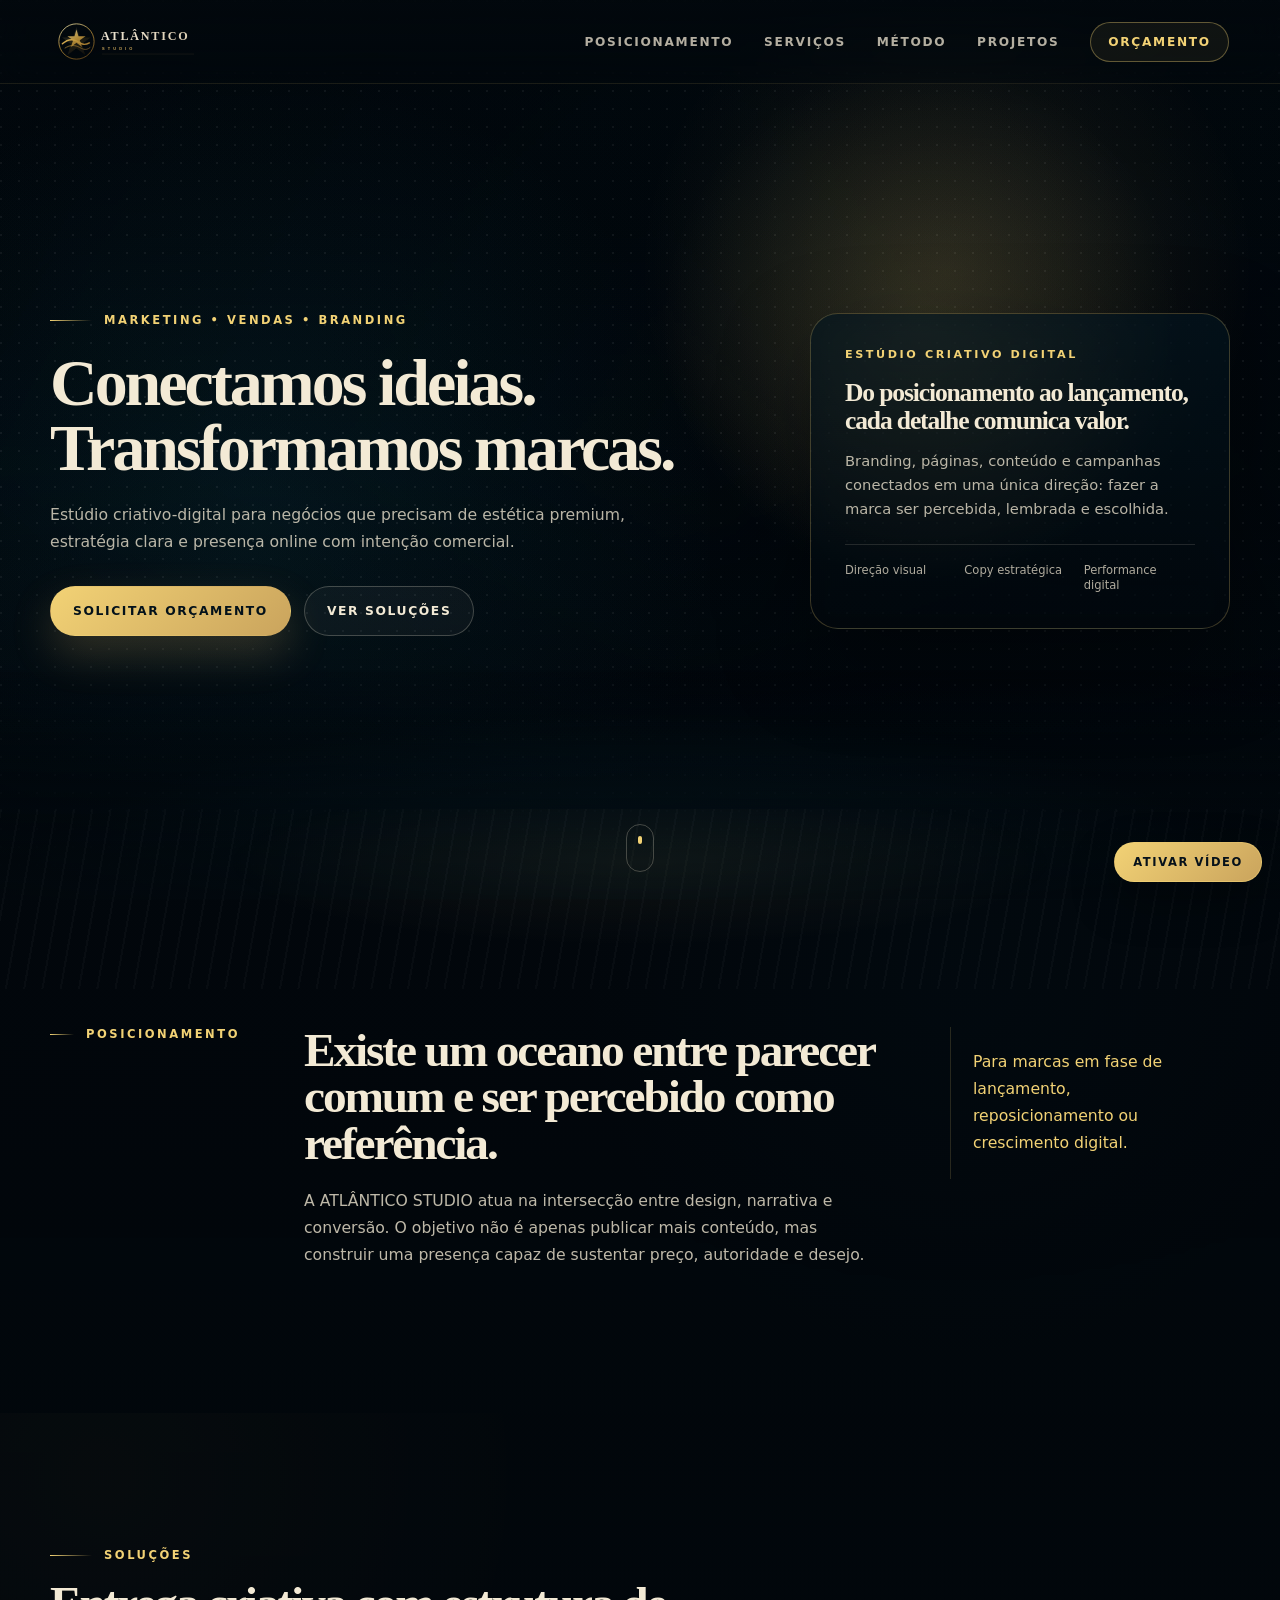
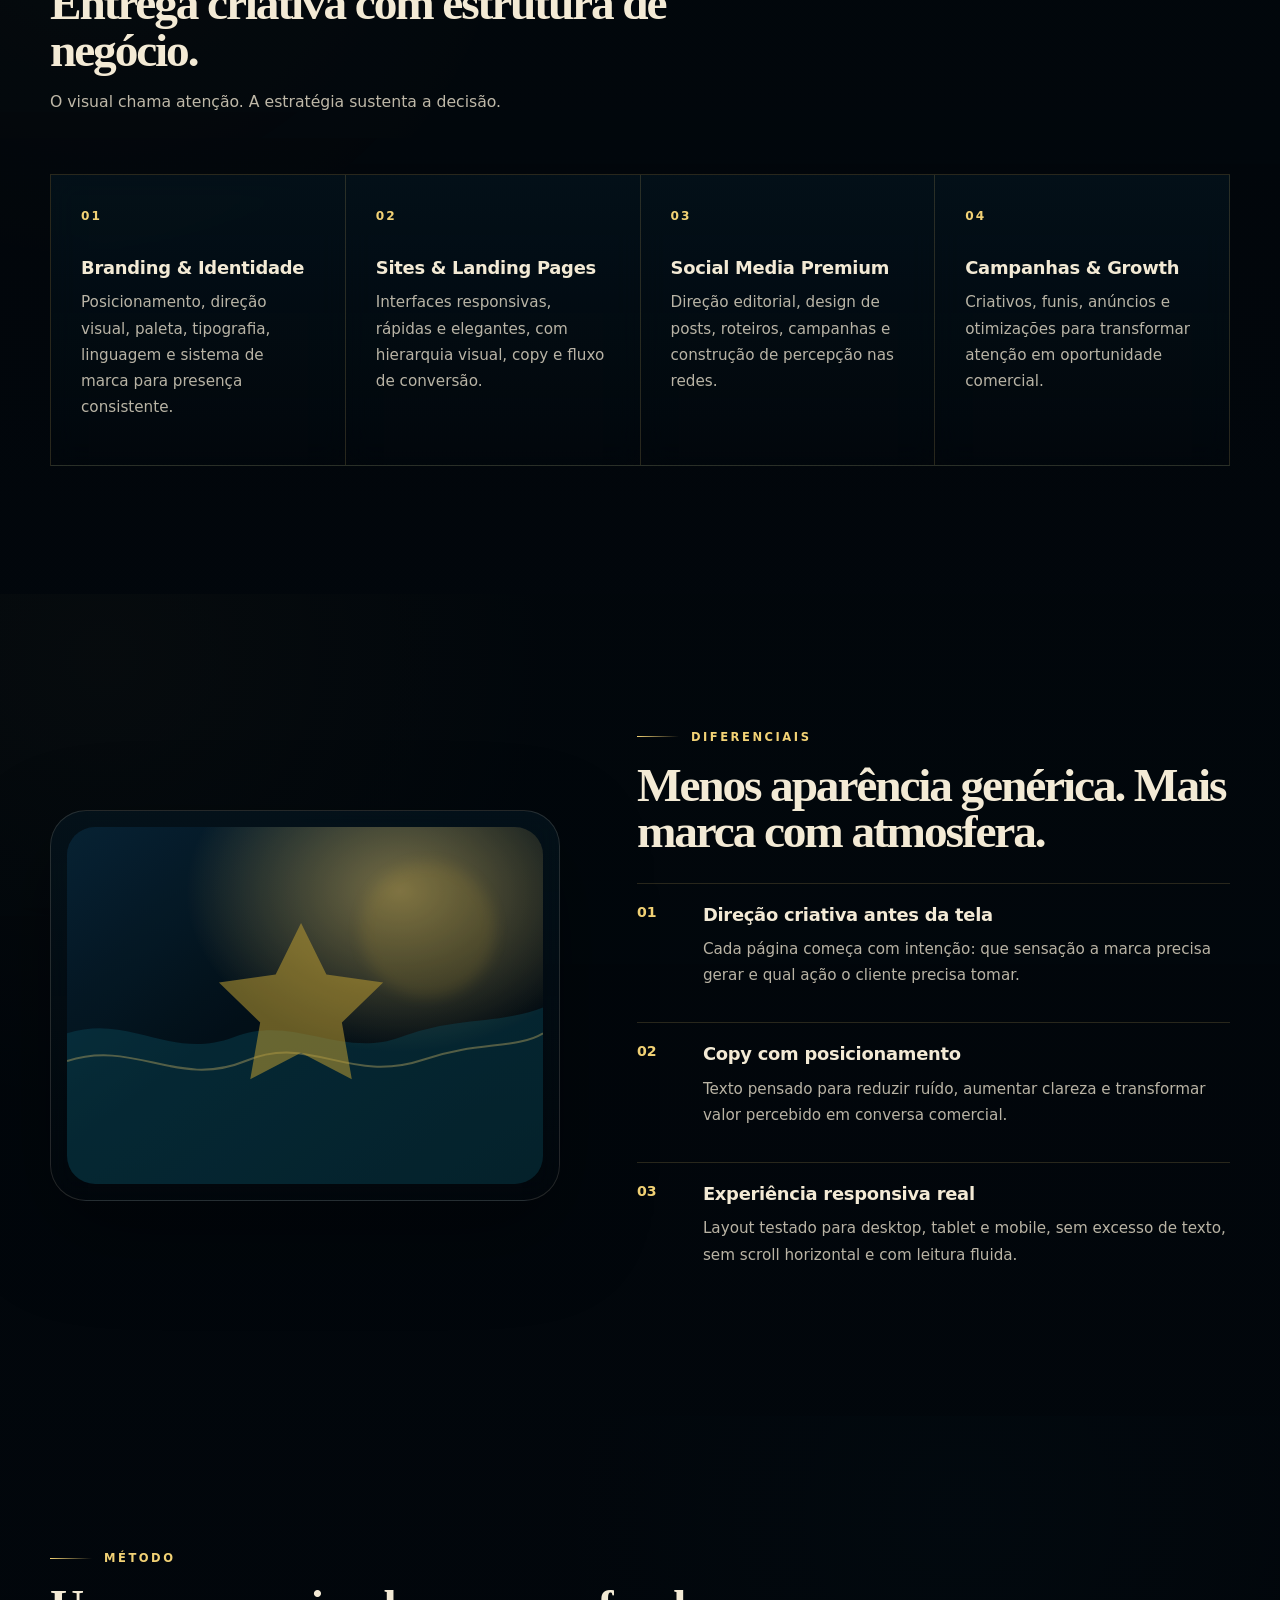
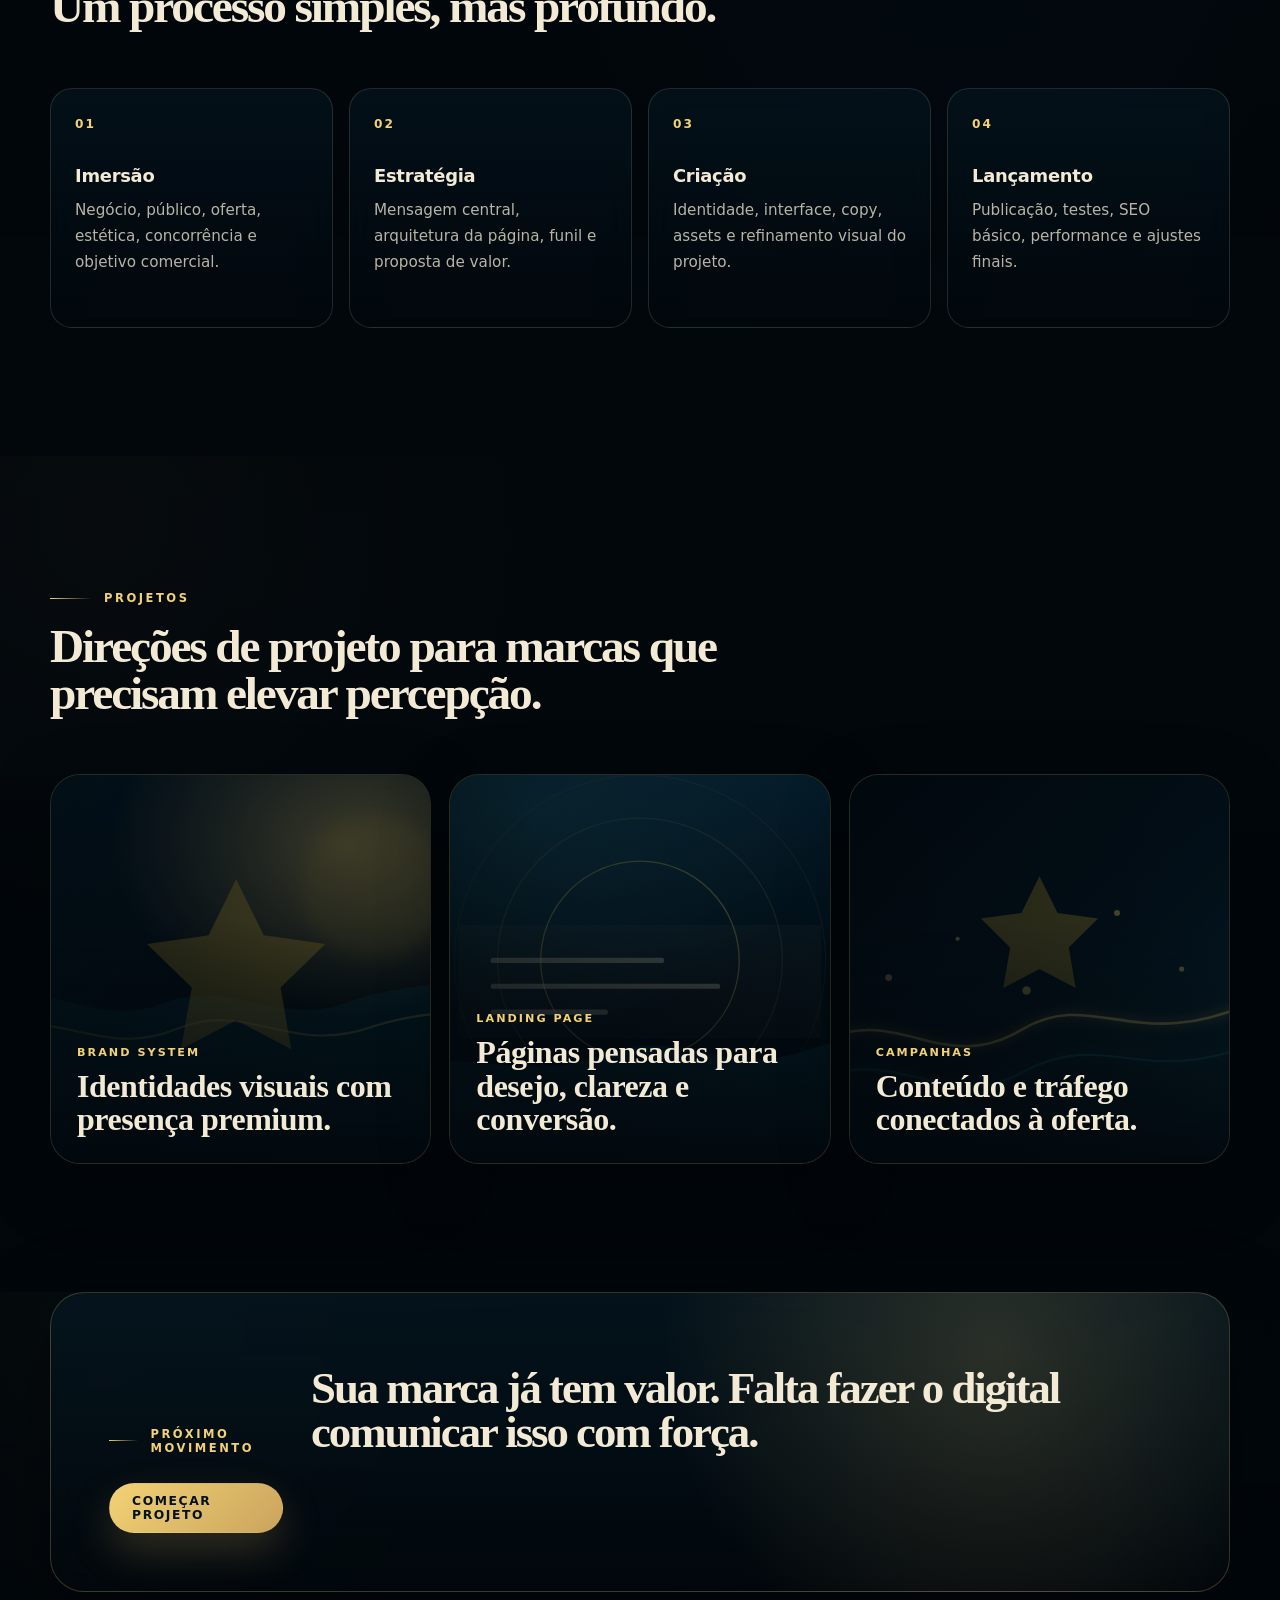
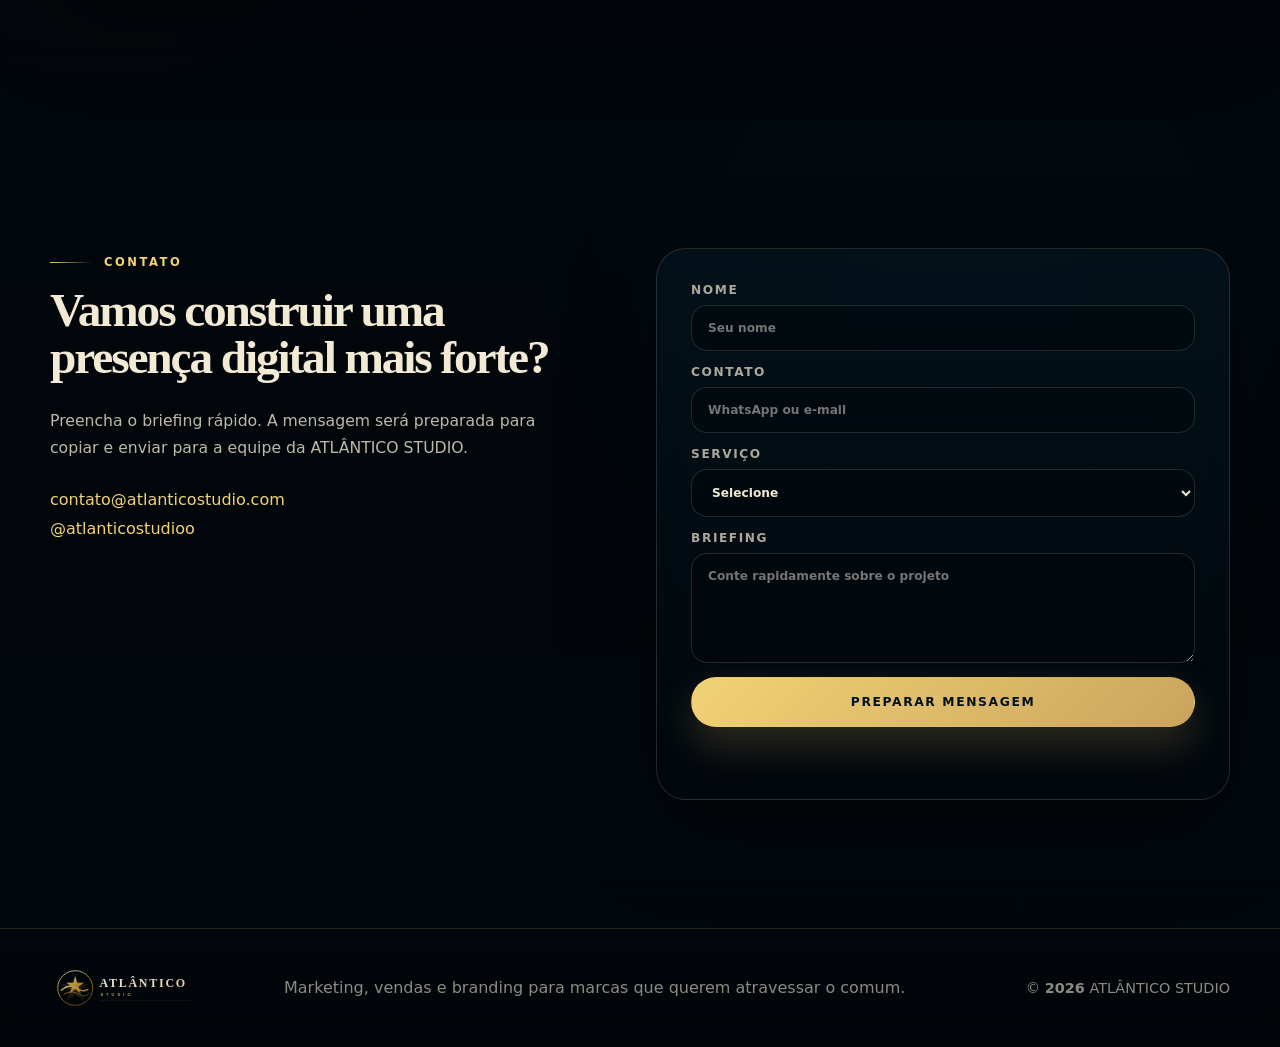
<file: index.html>
<!doctype html>
<html lang="pt-BR">
<head>
  <meta charset="utf-8" />
  <meta name="viewport" content="width=device-width, initial-scale=1" />
  <title>ATLÂNTICO STUDIO — Marketing, Branding e Presença Digital</title>
  <meta name="description" content="ATLÂNTICO STUDIO conecta marketing, vendas e branding para transformar marcas em presença digital premium." />
  <meta name="keywords" content="Atlântico Studio, branding, marketing digital, landing page, social media, identidade visual, agência criativa" />
  <meta name="author" content="ATLÂNTICO STUDIO" />
  <meta name="theme-color" content="#02080d" />
  <meta property="og:title" content="ATLÂNTICO STUDIO — Estúdio Criativo Digital" />
  <meta property="og:description" content="Conectamos ideias. Transformamos marcas." />
  <meta property="og:type" content="website" />
  <meta property="og:image" content="assets/logo/logo-atlantico-studio.png" />
  <link rel="icon" href="assets/favicon/favicon.ico" sizes="any" />
  <link rel="icon" type="image/png" href="assets/favicon/favicon-32.png" />
  <link rel="apple-touch-icon" href="assets/favicon/apple-touch-icon.png" />
  <link rel="preload" href="assets/logo/logo-atlantico-studio.svg" as="image" />
  <link rel="preload" href="assets/video/ocean-real-waves-bg.mp4?v=7" as="video" type="video/mp4" />
  <link rel="stylesheet" href="style.css?v=7" />
</head>
<body>
  <div class="page-loader" id="pageLoader" aria-hidden="true">
    <div class="loader-orbit"></div>
    <img src="assets/logo/logo-atlantico-studio.svg" alt="ATLÂNTICO STUDIO" class="loader-logo" />
    <div class="loader-progress"><span></span></div>
    <p>Experiência Atlântico</p>
  </div>

  <div class="ocean-backdrop" aria-hidden="true">
    <video class="site-ocean-video" id="siteOceanVideo" data-ocean-video autoplay muted loop playsinline webkit-playsinline preload="auto">
      <source src="assets/video/ocean-real-waves-bg.mp4?v=7" type="video/mp4" />
      <source src="assets/video/ocean-full-site-bg.mp4?v=7" type="video/mp4" />
      <source src="assets/video/ocean-waves-atlantico.mp4?v=7" type="video/mp4" />
    </video>
    <div class="ocean-backdrop-overlay"></div>
  </div>

  <button class="video-activate" id="videoActivate" type="button" aria-label="Ativar vídeo do oceano">Ativar vídeo</button>

  <header class="site-header" id="siteHeader">
    <a href="#inicio" class="brand" aria-label="ATLÂNTICO STUDIO - página inicial">
      <img src="assets/logo/logo-atlantico-studio.svg" alt="ATLÂNTICO STUDIO" />
    </a>

    <button class="menu-toggle" id="menuToggle" aria-label="Abrir menu" aria-expanded="false" aria-controls="siteNav">
      <span></span><span></span><span></span>
    </button>

    <nav class="site-nav" id="siteNav" aria-label="Navegação principal">
      <a href="#posicionamento">Posicionamento</a>
      <a href="#servicos">Serviços</a>
      <a href="#metodo">Método</a>
      <a href="#projetos">Projetos</a>
      <a href="#contato" class="nav-button">Orçamento</a>
    </nav>
  </header>

  <main>
    <section class="hero" id="inicio">
      <video class="hero-video" id="heroVideo" data-ocean-video autoplay muted loop playsinline webkit-playsinline preload="auto" aria-hidden="true">
        <source src="assets/video/ocean-real-waves-bg.mp4?v=7" type="video/mp4" />
        <source src="assets/video/ocean-full-site-bg.mp4?v=7" type="video/mp4" />
      </video>
      <div class="hero-scrim"></div>
      <div class="hero-grain" aria-hidden="true"></div>

      <div class="container hero-grid">
        <div class="hero-copy reveal">
          <span class="eyebrow">Marketing • Vendas • Branding</span>
          <h1>Conectamos ideias. Transformamos marcas.</h1>
          <p>
            Estúdio criativo-digital para negócios que precisam de estética premium, estratégia clara e presença online com intenção comercial.
          </p>
          <div class="hero-actions">
            <a href="#contato" class="btn btn-primary">Solicitar orçamento</a>
            <a href="#servicos" class="btn btn-secondary">Ver soluções</a>
          </div>
        </div>

        <aside class="hero-panel reveal" aria-label="Resumo ATLÂNTICO STUDIO">
          <span>Estúdio criativo digital</span>
          <h2>Do posicionamento ao lançamento, cada detalhe comunica valor.</h2>
          <p>Branding, páginas, conteúdo e campanhas conectados em uma única direção: fazer a marca ser percebida, lembrada e escolhida.</p>
          <div class="panel-points">
            <small>Direção visual</small>
            <small>Copy estratégica</small>
            <small>Performance digital</small>
          </div>
        </aside>
      </div>

      <a href="#posicionamento" class="scroll-cue" aria-label="Ir para a próxima seção"><span></span></a>
    </section>

    <section class="section intro" id="posicionamento">
      <div class="container intro-grid">
        <div class="section-label reveal">Posicionamento</div>
        <div class="intro-copy reveal">
          <h2>Existe um oceano entre parecer comum e ser percebido como referência.</h2>
          <p>
            A ATLÂNTICO STUDIO atua na intersecção entre design, narrativa e conversão. O objetivo não é apenas publicar mais conteúdo, mas construir uma presença capaz de sustentar preço, autoridade e desejo.
          </p>
        </div>
        <div class="intro-note reveal">
          <p>Para marcas em fase de lançamento, reposicionamento ou crescimento digital.</p>
        </div>
      </div>
    </section>

    <section class="section services" id="servicos">
      <div class="container">
        <div class="section-head reveal">
          <span class="eyebrow">Soluções</span>
          <h2>Entrega criativa com estrutura de negócio.</h2>
          <p>O visual chama atenção. A estratégia sustenta a decisão.</p>
        </div>

        <div class="services-grid">
          <article class="service-card reveal">
            <span>01</span>
            <h3>Branding & Identidade</h3>
            <p>Posicionamento, direção visual, paleta, tipografia, linguagem e sistema de marca para presença consistente.</p>
          </article>
          <article class="service-card reveal">
            <span>02</span>
            <h3>Sites & Landing Pages</h3>
            <p>Interfaces responsivas, rápidas e elegantes, com hierarquia visual, copy e fluxo de conversão.</p>
          </article>
          <article class="service-card reveal">
            <span>03</span>
            <h3>Social Media Premium</h3>
            <p>Direção editorial, design de posts, roteiros, campanhas e construção de percepção nas redes.</p>
          </article>
          <article class="service-card reveal">
            <span>04</span>
            <h3>Campanhas & Growth</h3>
            <p>Criativos, funis, anúncios e otimizações para transformar atenção em oportunidade comercial.</p>
          </article>
        </div>
      </div>
    </section>

    <section class="section difference">
      <div class="container difference-grid">
        <div class="visual-card reveal">
          <img src="assets/images/case-horizon.svg" alt="Direção visual oceânica ATLÂNTICO STUDIO" />
        </div>
        <div class="difference-copy reveal">
          <span class="eyebrow">Diferenciais</span>
          <h2>Menos aparência genérica. Mais marca com atmosfera.</h2>
          <div class="accordion-list">
            <article>
              <b>01</b>
              <div>
                <h3>Direção criativa antes da tela</h3>
                <p>Cada página começa com intenção: que sensação a marca precisa gerar e qual ação o cliente precisa tomar.</p>
              </div>
            </article>
            <article>
              <b>02</b>
              <div>
                <h3>Copy com posicionamento</h3>
                <p>Texto pensado para reduzir ruído, aumentar clareza e transformar valor percebido em conversa comercial.</p>
              </div>
            </article>
            <article>
              <b>03</b>
              <div>
                <h3>Experiência responsiva real</h3>
                <p>Layout testado para desktop, tablet e mobile, sem excesso de texto, sem scroll horizontal e com leitura fluida.</p>
              </div>
            </article>
          </div>
        </div>
      </div>
    </section>

    <section class="section method" id="metodo">
      <div class="container">
        <div class="section-head compact reveal">
          <span class="eyebrow">Método</span>
          <h2>Um processo simples, mas profundo.</h2>
        </div>
        <div class="method-grid">
          <article class="method-step reveal"><span>01</span><h3>Imersão</h3><p>Negócio, público, oferta, estética, concorrência e objetivo comercial.</p></article>
          <article class="method-step reveal"><span>02</span><h3>Estratégia</h3><p>Mensagem central, arquitetura da página, funil e proposta de valor.</p></article>
          <article class="method-step reveal"><span>03</span><h3>Criação</h3><p>Identidade, interface, copy, assets e refinamento visual do projeto.</p></article>
          <article class="method-step reveal"><span>04</span><h3>Lançamento</h3><p>Publicação, testes, SEO básico, performance e ajustes finais.</p></article>
        </div>
      </div>
    </section>

    <section class="section projects" id="projetos">
      <div class="container">
        <div class="section-head reveal">
          <span class="eyebrow">Projetos</span>
          <h2>Direções de projeto para marcas que precisam elevar percepção.</h2>
        </div>
        <div class="projects-grid">
          <a class="project-card reveal" href="#contato" aria-label="Projeto de identidade visual">
            <img src="assets/images/case-horizon.svg" alt="Projeto de identidade visual" />
            <div><span>Brand system</span><h3>Identidades visuais com presença premium.</h3></div>
          </a>
          <a class="project-card reveal" href="#contato" aria-label="Projeto de landing page">
            <img src="assets/images/case-depth.svg" alt="Projeto de landing page" />
            <div><span>Landing page</span><h3>Páginas pensadas para desejo, clareza e conversão.</h3></div>
          </a>
          <a class="project-card reveal" href="#contato" aria-label="Projeto de campanha digital">
            <img src="assets/images/case-signal.svg" alt="Projeto de campanha digital" />
            <div><span>Campanhas</span><h3>Conteúdo e tráfego conectados à oferta.</h3></div>
          </a>
        </div>
      </div>
    </section>

    <section class="section cta-band">
      <div class="container cta-card reveal">
        <span class="eyebrow">Próximo movimento</span>
        <h2>Sua marca já tem valor. Falta fazer o digital comunicar isso com força.</h2>
        <a href="#contato" class="btn btn-primary">Começar projeto</a>
      </div>
    </section>

    <section class="section contact" id="contato">
      <div class="container contact-grid">
        <div class="contact-copy reveal">
          <span class="eyebrow">Contato</span>
          <h2>Vamos construir uma presença digital mais forte?</h2>
          <p>Preencha o briefing rápido. A mensagem será preparada para copiar e enviar para a equipe da ATLÂNTICO STUDIO.</p>
          <div class="contact-meta">
            <a href="mailto:contato@atlanticostudio.com">contato@atlanticostudio.com</a>
            <a href="https://www.instagram.com/atlanticostudioo/" target="_blank" rel="noreferrer">@atlanticostudioo</a>
          </div>
        </div>

        <form class="contact-form reveal" id="contactForm">
          <label>Nome<input name="name" type="text" placeholder="Seu nome" required /></label>
          <label>Contato<input name="contact" type="text" placeholder="WhatsApp ou e-mail" required /></label>
          <label>Serviço<select name="service" required><option value="">Selecione</option><option>Branding & Identidade</option><option>Site ou Landing Page</option><option>Social Media Premium</option><option>Campanhas & Growth</option></select></label>
          <label>Briefing<textarea name="message" rows="4" placeholder="Conte rapidamente sobre o projeto"></textarea></label>
          <button type="submit" class="btn btn-primary">Preparar mensagem</button>
          <p class="form-note" id="formNote" aria-live="polite"></p>
        </form>
      </div>
    </section>
  </main>

  <footer class="site-footer">
    <div class="container footer-grid">
      <img src="assets/logo/logo-atlantico-studio.svg" alt="ATLÂNTICO STUDIO" />
      <p>Marketing, vendas e branding para marcas que querem atravessar o comum.</p>
      <span>© <b id="year"></b> ATLÂNTICO STUDIO</span>
    </div>
  </footer>

  <script src="script.js?v=7"></script>
</body>
</html>
</file>
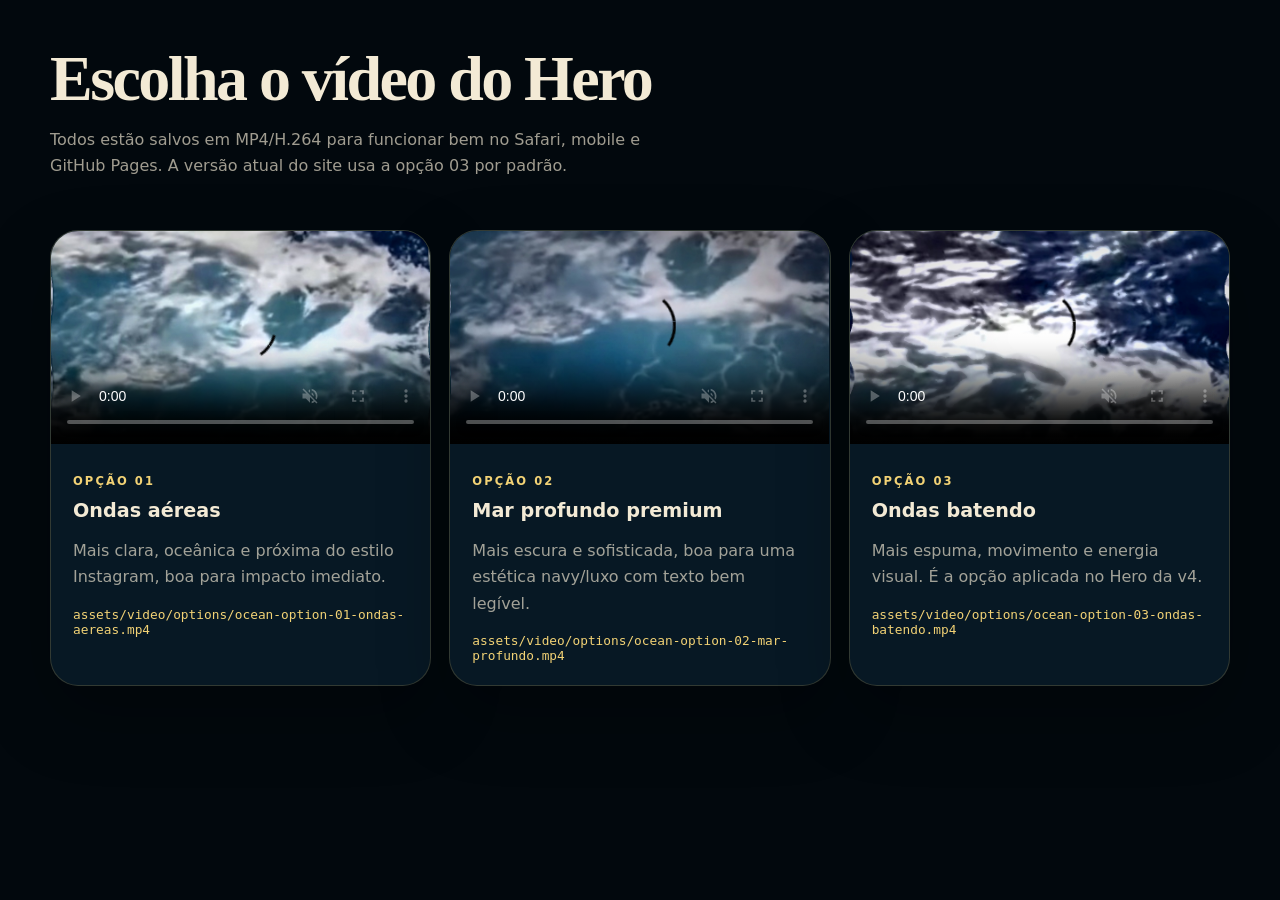
<file: video-options.html>
<!doctype html>
<html lang="pt-BR">
<head>
  <meta charset="utf-8" />
  <meta name="viewport" content="width=device-width, initial-scale=1" />
  <title>Opções de vídeo — ATLÂNTICO STUDIO</title>
  <style>
    :root{--bg:#02080d;--card:#071824;--line:rgba(242,210,117,.18);--gold:#f2d275;--sand:#f3ead5;--muted:rgba(243,234,213,.66)}
    *{box-sizing:border-box}body{margin:0;background:var(--bg);color:var(--sand);font-family:Inter,system-ui,-apple-system,BlinkMacSystemFont,"Segoe UI",sans-serif}main{width:min(1180px,calc(100% - 36px));margin:0 auto;padding:48px 0 70px}header{display:flex;justify-content:space-between;gap:24px;align-items:end;margin-bottom:34px}h1{font-family:Georgia,"Times New Roman",serif;font-size:clamp(2.3rem,5vw,4.7rem);line-height:.98;letter-spacing:-.04em;margin:0}p{color:var(--muted);line-height:1.65;max-width:640px}.grid{display:grid;grid-template-columns:repeat(3,1fr);gap:18px}.card{border:1px solid var(--line);border-radius:28px;overflow:hidden;background:var(--card);box-shadow:0 28px 70px rgba(0,0,0,.28)}video{width:100%;aspect-ratio:16/9;object-fit:cover;background:#000}article{padding:22px}span{color:var(--gold);font-size:.72rem;letter-spacing:.18em;font-weight:800;text-transform:uppercase}h2{font-size:1.2rem;margin:10px 0 8px}.path{font-family:ui-monospace,SFMono-Regular,Menlo,monospace;font-size:.8rem;color:var(--gold);word-break:break-word}@media(max-width:900px){header{display:block}.grid{grid-template-columns:1fr}}
  </style>
</head>
<body>
  <main>
    <header>
      <div>
        <h1>Escolha o vídeo do Hero</h1>
        <p>Todos estão salvos em MP4/H.264 para funcionar bem no Safari, mobile e GitHub Pages. A versão atual do site usa a opção 03 por padrão.</p>
      </div>
    </header>
    <section class="grid">
      <div class="card">
        <video src="assets/video/options/ocean-option-01-ondas-aereas.mp4" controls muted loop playsinline poster="assets/images/video-thumbs/ocean-option-01-ondas-aereas.jpg"></video>
        <article><span>Opção 01</span><h2>Ondas aéreas</h2><p>Mais clara, oceânica e próxima do estilo Instagram, boa para impacto imediato.</p><div class="path">assets/video/options/ocean-option-01-ondas-aereas.mp4</div></article>
      </div>
      <div class="card">
        <video src="assets/video/options/ocean-option-02-mar-profundo.mp4" controls muted loop playsinline poster="assets/images/video-thumbs/ocean-option-02-mar-profundo.jpg"></video>
        <article><span>Opção 02</span><h2>Mar profundo premium</h2><p>Mais escura e sofisticada, boa para uma estética navy/luxo com texto bem legível.</p><div class="path">assets/video/options/ocean-option-02-mar-profundo.mp4</div></article>
      </div>
      <div class="card">
        <video src="assets/video/options/ocean-option-03-ondas-batendo.mp4" controls muted loop playsinline poster="assets/images/video-thumbs/ocean-option-03-ondas-batendo.jpg"></video>
        <article><span>Opção 03</span><h2>Ondas batendo</h2><p>Mais espuma, movimento e energia visual. É a opção aplicada no Hero da v4.</p><div class="path">assets/video/options/ocean-option-03-ondas-batendo.mp4</div></article>
      </div>
    </section>
  </main>
</body>
</html>
</file>
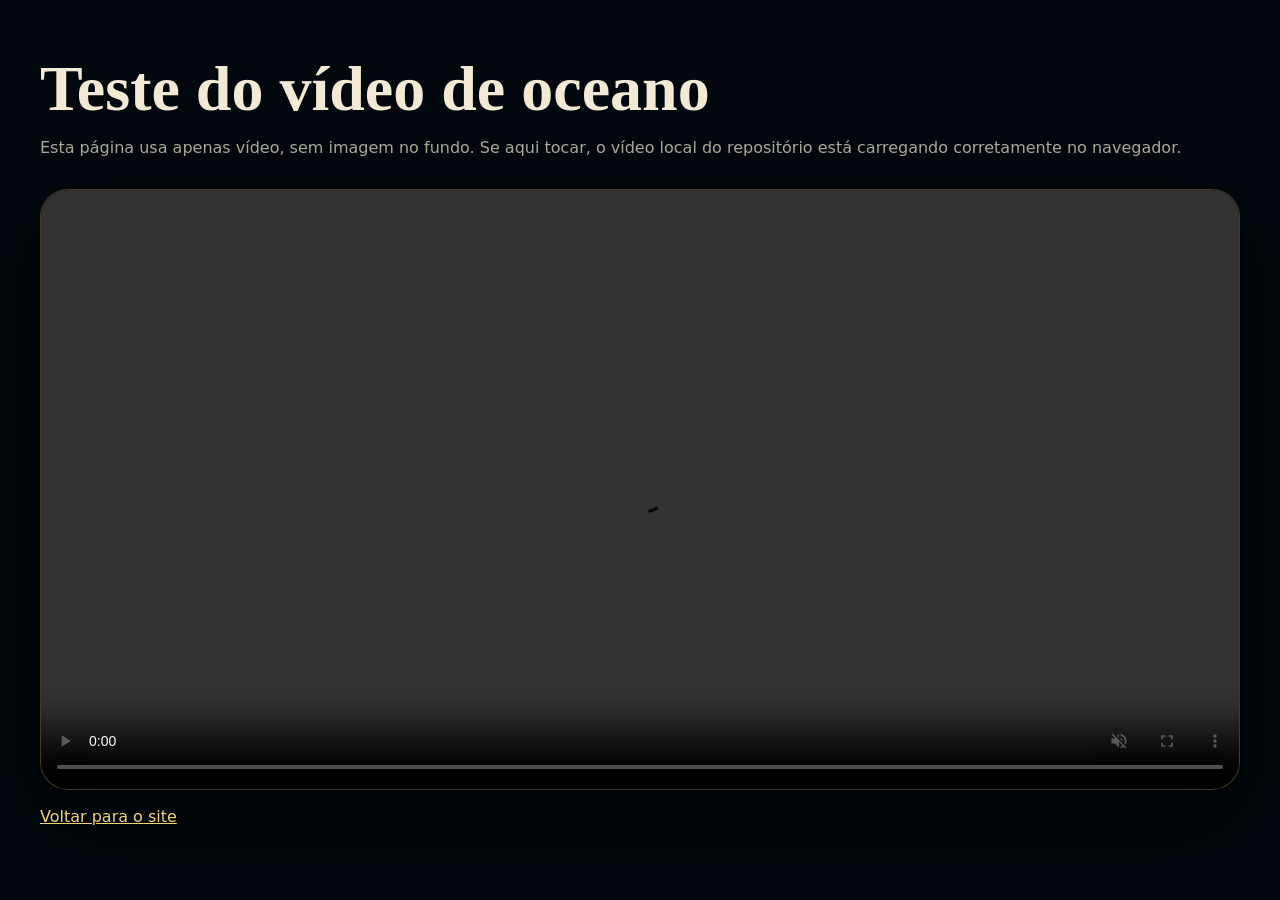
<file: video-test.html>
<!doctype html>
<html lang="pt-BR">
<head>
  <meta charset="utf-8" />
  <meta name="viewport" content="width=device-width, initial-scale=1" />
  <title>Teste do vídeo — ATLÂNTICO STUDIO</title>
  <style>
    * { box-sizing: border-box; }
    html, body { margin: 0; min-height: 100%; background: #02080d; color: #f3ead5; font-family: Inter, system-ui, sans-serif; }
    .wrap { min-height: 100svh; display: grid; place-items: center; padding: 24px; }
    video { width: min(1200px, 100%); max-height: 74svh; object-fit: cover; border: 1px solid rgba(242,210,117,.28); border-radius: 28px; box-shadow: 0 30px 90px rgba(0,0,0,.45); background: #000; }
    .panel { width: min(1200px, 100%); display: grid; gap: 14px; }
    h1 { margin: 0; font-family: Georgia, serif; font-size: clamp(2rem, 5vw, 4rem); line-height: 1; }
    p { margin: 0 0 14px; color: rgba(243,234,213,.72); line-height: 1.6; }
    a { color: #f2d275; }
  </style>
</head>
<body>
  <main class="wrap">
    <section class="panel">
      <h1>Teste do vídeo de oceano</h1>
      <p>Esta página usa apenas vídeo, sem imagem no fundo. Se aqui tocar, o vídeo local do repositório está carregando corretamente no navegador.</p>
      <video controls autoplay muted loop playsinline webkit-playsinline preload="auto">
        <source src="assets/video/ocean-real-waves-bg.mp4?v=7" type="video/mp4" />
        <source src="assets/video/ocean-full-site-bg.mp4?v=7" type="video/mp4" />
        <source src="assets/video/ocean-waves-atlantico.mp4?v=7" type="video/mp4" />
      </video>
      <p><a href="index.html">Voltar para o site</a></p>
    </section>
  </main>
</body>
</html>
</file>
<file: style.css>
:root {
  --navy-980: #010408;
  --navy-950: #02080d;
  --navy-900: #04131d;
  --navy-850: #071c29;
  --sand: #f3ead5;
  --sand-soft: rgba(243, 234, 213, .76);
  --muted: rgba(243, 234, 213, .58);
  --gold: #caa45d;
  --gold-2: #f2d275;
  --line: rgba(242, 210, 117, .16);
  --container: 1180px;
  --header: 84px;
  --radius: 28px;
  --shadow: 0 30px 90px rgba(0, 0, 0, .36);
}

* { box-sizing: border-box; }
html { scroll-behavior: smooth; max-width: 100%; overflow-x: hidden; }
body {
  margin: 0;
  max-width: 100%;
  overflow-x: hidden;
  font-family: Inter, ui-sans-serif, system-ui, -apple-system, BlinkMacSystemFont, "Segoe UI", sans-serif;
  color: var(--sand);
  background: var(--navy-980);
  -webkit-font-smoothing: antialiased;
  text-rendering: optimizeLegibility;
}
body.no-scroll { overflow: hidden; }
img, video, svg { display: block; max-width: 100%; }
a { color: inherit; text-decoration: none; }
button, input, textarea, select { font: inherit; }
.container { width: min(var(--container), calc(100% - 40px)); margin-inline: auto; }

/* Loading */
.page-loader {
  position: fixed;
  inset: 0;
  z-index: 1000;
  display: grid;
  place-items: center;
  align-content: center;
  gap: 22px;
  background:
    radial-gradient(circle at 50% 42%, rgba(202,164,93,.16), transparent 34%),
    linear-gradient(145deg, #02070b, #041b28 55%, #02070b);
  transition: opacity .65s ease, visibility .65s ease;
}
.page-loader.is-hidden { opacity: 0; visibility: hidden; pointer-events: none; }
.loader-logo { width: min(360px, 70vw); filter: drop-shadow(0 28px 38px rgba(0,0,0,.4)); animation: loaderIn 1s ease both; }
.loader-orbit { position: absolute; width: min(560px, 78vw); aspect-ratio: 1; border: 1px solid rgba(242,210,117,.17); border-radius: 50%; animation: orbitPulse 2.2s ease-in-out infinite; }
.loader-progress { width: min(230px, 54vw); height: 1px; overflow: hidden; background: rgba(243,234,213,.12); }
.loader-progress span { display: block; width: 46%; height: 100%; background: linear-gradient(90deg, transparent, var(--gold-2), transparent); animation: progressMove 1.15s ease-in-out infinite; }
.page-loader p { margin: 0; color: var(--muted); font-size: .72rem; letter-spacing: .28em; text-transform: uppercase; }

/* Vídeo real no fundo inteiro. Sem poster, sem imagem de fallback no Hero. */
.ocean-backdrop {
  position: fixed;
  inset: 0;
  z-index: 0;
  overflow: hidden;
  pointer-events: none;
  background: #02080d;
}
.site-ocean-video {
  position: absolute;
  inset: 0;
  width: 100%;
  height: 100%;
  object-fit: cover;
  object-position: center center;
  opacity: 1;
  transform: scale(1.02);
  filter: saturate(1.22) contrast(1.12) brightness(.98);
  will-change: transform;
}

.hero-video {
  position: absolute;
  inset: 0;
  z-index: -3;
  width: 100%;
  height: 100%;
  object-fit: cover;
  object-position: center center;
  opacity: .96;
  transform: scale(1.035);
  filter: saturate(1.28) contrast(1.14) brightness(1.02);
  will-change: transform;
}

.ocean-backdrop-overlay {
  position: absolute;
  inset: 0;
  background:
    radial-gradient(circle at 74% 30%, rgba(242,210,117,.12), transparent 27%),
    radial-gradient(circle at 20% 58%, rgba(22,112,132,.15), transparent 40%),
    linear-gradient(90deg, rgba(2,8,13,.68), rgba(2,8,13,.30) 52%, rgba(2,8,13,.56)),
    linear-gradient(0deg, rgba(2,8,13,.78), rgba(2,8,13,.18) 48%, rgba(2,8,13,.48));
}
.video-activate {
  position: fixed;
  right: 18px;
  bottom: 18px;
  z-index: 120;
  display: none;
  border: 1px solid rgba(242,210,117,.44);
  border-radius: 999px;
  padding: 12px 18px;
  color: #06111a;
  background: linear-gradient(135deg, var(--gold-2), var(--gold));
  font-size: .72rem;
  font-weight: 900;
  letter-spacing: .14em;
  text-transform: uppercase;
  cursor: pointer;
  box-shadow: 0 18px 44px rgba(0,0,0,.34);
}
body.video-needs-interaction .video-activate { display: inline-flex; }
.site-header, main, .site-footer { position: relative; z-index: 2; }

/* Header */
.site-header {
  position: fixed;
  inset: 0 0 auto;
  z-index: 100;
  height: var(--header);
  display: flex;
  align-items: center;
  justify-content: space-between;
  padding-inline: clamp(18px, 4vw, 54px);
  border-bottom: 1px solid rgba(242,210,117,.10);
  background: linear-gradient(180deg, rgba(2,8,13,.84), rgba(2,8,13,.42));
  backdrop-filter: blur(18px);
  transition: height .25s ease, background .25s ease, border-color .25s ease;
}
.site-header.is-scrolled { height: 72px; background: rgba(2,8,13,.90); border-color: rgba(242,210,117,.16); }
.brand { display: inline-flex; align-items: center; min-width: 0; }
.brand img { width: clamp(142px, 15vw, 210px); height: auto; }
.site-nav { display: flex; align-items: center; gap: clamp(18px, 2.4vw, 34px); }
.site-nav a {
  color: rgba(243,234,213,.74);
  font-size: .76rem;
  font-weight: 650;
  letter-spacing: .14em;
  text-transform: uppercase;
  transition: color .2s ease, border-color .2s ease, background .2s ease;
}
.site-nav a:hover { color: var(--gold-2); }
.nav-button { padding: 12px 17px; color: var(--gold-2) !important; border: 1px solid rgba(242,210,117,.36); border-radius: 999px; background: rgba(242,210,117,.06); }
.menu-toggle { display: none; position: relative; width: 44px; height: 44px; border: 1px solid rgba(243,234,213,.18); border-radius: 999px; background: rgba(4,18,28,.72); cursor: pointer; }
.menu-toggle span { position: absolute; left: 13px; width: 18px; height: 2px; background: var(--sand); transition: .22s ease; }
.menu-toggle span:nth-child(1) { top: 14px; }
.menu-toggle span:nth-child(2) { top: 21px; }
.menu-toggle span:nth-child(3) { top: 28px; }
.menu-toggle.is-open span:nth-child(1) { top: 21px; transform: rotate(45deg); }
.menu-toggle.is-open span:nth-child(2) { opacity: 0; }
.menu-toggle.is-open span:nth-child(3) { top: 21px; transform: rotate(-45deg); }

/* Typography */
.eyebrow, .section-label {
  display: inline-flex;
  align-items: center;
  gap: 12px;
  color: var(--gold-2);
  font-size: .72rem;
  font-weight: 850;
  letter-spacing: .22em;
  text-transform: uppercase;
}
.eyebrow::before, .section-label::before { content: ""; width: 42px; height: 1px; background: linear-gradient(90deg, var(--gold-2), transparent); }
h1, h2, h3, p { margin-top: 0; }
h1, h2 { font-family: Georgia, "Times New Roman", serif; letter-spacing: -.045em; line-height: .98; }
h1 { max-width: 760px; margin: 24px 0 22px; font-size: clamp(3rem, 5.15vw, 5.35rem); }
h2 { font-size: clamp(2rem, 3.7vw, 3.8rem); }
h3 { margin-bottom: 10px; font-size: clamp(1.04rem, 1.4vw, 1.18rem); line-height: 1.25; letter-spacing: -.015em; }
p { color: var(--sand-soft); line-height: 1.72; }

/* Hero */
.hero {
  position: relative;
  min-height: 100svh;
  display: grid;
  align-items: center;
  overflow: hidden;
  isolation: isolate;
  padding: calc(var(--header) + 34px) 0 76px;
  background: transparent;
}
.hero-scrim, .hero-grain, .hero::after { position: absolute; pointer-events: none; }
.hero-scrim { inset: 0; z-index: -2; background: radial-gradient(circle at 72% 36%, rgba(242,210,117,.12), transparent 24%), linear-gradient(0deg, rgba(2,8,13,.56), rgba(2,8,13,.06) 48%, rgba(2,8,13,.28)); }
.hero-grain { inset: 0; z-index: -1; opacity: .07; background-image: radial-gradient(circle at 1px 1px, #fff 1px, transparent 0); background-size: 18px 18px; mix-blend-mode: overlay; }
.hero::after { content: ""; inset: auto 0 0; height: 230px; z-index: -1; background: linear-gradient(0deg, rgba(2,8,13,.90), transparent); }
.hero-grid { display: grid; grid-template-columns: minmax(0, 1fr) minmax(290px, 420px); align-items: center; gap: clamp(34px, 7vw, 96px); }
.hero-copy p { max-width: 600px; font-size: clamp(.98rem, 1.15vw, 1.08rem); }
.hero-actions { display: flex; flex-wrap: wrap; gap: 13px; margin-top: 30px; }
.btn { display: inline-flex; align-items: center; justify-content: center; min-height: 50px; padding: 0 22px; border: 1px solid transparent; border-radius: 999px; font-size: .77rem; font-weight: 850; letter-spacing: .13em; text-transform: uppercase; cursor: pointer; transition: transform .2s ease, background .2s ease, color .2s ease, border-color .2s ease; }
.btn:hover { transform: translateY(-2px); }
.btn-primary { color: #03111a; background: linear-gradient(135deg, var(--gold-2), var(--gold)); box-shadow: 0 18px 42px rgba(202,164,93,.23); }
.btn-secondary { color: var(--sand); background: rgba(255,255,255,.04); border-color: rgba(243,234,213,.24); }
.hero-panel { max-width: 430px; padding: clamp(24px, 3.2vw, 34px); border: 1px solid rgba(242,210,117,.24); border-radius: var(--radius); background: linear-gradient(180deg, rgba(3,20,30,.72), rgba(2,8,13,.54)); box-shadow: var(--shadow); backdrop-filter: blur(15px); }
.hero-panel span { display: block; margin-bottom: 18px; color: var(--gold-2); font-size: .7rem; font-weight: 850; letter-spacing: .23em; text-transform: uppercase; }
.hero-panel h2 { margin-bottom: 14px; font-size: clamp(1.45rem, 2vw, 1.86rem); line-height: 1.08; }
.hero-panel p { font-size: .92rem; line-height: 1.65; }
.panel-points { display: grid; grid-template-columns: repeat(3,1fr); gap: 8px; margin-top: 22px; padding-top: 18px; border-top: 1px solid rgba(243,234,213,.13); }
.panel-points small { color: rgba(243,234,213,.72); font-size: .72rem; line-height: 1.35; }
.scroll-cue { position: absolute; left: 50%; bottom: 28px; width: 28px; height: 48px; border: 1px solid rgba(243,234,213,.25); border-radius: 999px; transform: translateX(-50%); }
.scroll-cue span { position: absolute; left: 50%; top: 11px; width: 4px; height: 8px; border-radius: 999px; background: var(--gold-2); transform: translateX(-50%); animation: scrollDot 1.4s ease-in-out infinite; }

/* Sections */
.section { position: relative; padding: clamp(74px, 10vw, 130px) 0; background: transparent; isolation: isolate; }
.section::before { content: ""; position: absolute; inset: 0; z-index: -1; pointer-events: none; background: linear-gradient(180deg, rgba(2,8,13,.70), rgba(2,8,13,.82)), radial-gradient(circle at 8% 8%, rgba(242,210,117,.07), transparent 32%); }
.intro::before, .method::before, .contact::before { background: linear-gradient(180deg, rgba(2,8,13,.82), rgba(2,8,13,.72)), radial-gradient(circle at 75% 15%, rgba(12,80,96,.16), transparent 36%); }
.section > .container { position: relative; z-index: 1; }
.section-head { max-width: 760px; margin-bottom: clamp(34px, 5vw, 58px); }
.section-head h2 { margin: 18px 0 16px; }
.section-head p { max-width: 560px; color: rgba(243,234,213,.78); font-size: clamp(.98rem, 1.08vw, 1.08rem); }
.section-head.compact { max-width: 700px; }
.intro-grid { display: grid; grid-template-columns: 190px minmax(0, 1fr) 280px; gap: clamp(26px, 5vw, 70px); align-items: start; }
.intro-copy h2 { max-width: 900px; margin-bottom: 22px; }
.intro-copy p { max-width: 720px; color: rgba(243,234,213,.78); font-size: clamp(.98rem, 1.08vw, 1.08rem); }
.intro-note { padding: 22px; border-left: 1px solid var(--line); }
.intro-note p { margin: 0; color: var(--gold-2); font-size: .98rem; }
.services-grid { display: grid; grid-template-columns: repeat(4, 1fr); border-top: 1px solid var(--line); border-left: 1px solid var(--line); }
.service-card { min-height: 250px; padding: clamp(22px, 3vw, 30px); border-right: 1px solid var(--line); border-bottom: 1px solid var(--line); background: linear-gradient(180deg, rgba(5,24,35,.58), rgba(2,8,13,.42)); backdrop-filter: blur(14px); transition: transform .24s ease, background .24s ease, border-color .24s ease; }
.service-card:hover { transform: translateY(-6px); background: linear-gradient(180deg, rgba(12,48,61,.62), rgba(3,16,24,.48)); border-color: rgba(242,210,117,.28); }
.service-card span, .method-step span { display: inline-flex; margin-bottom: 34px; color: var(--gold-2); font-size: .76rem; font-weight: 850; letter-spacing: .16em; }
.service-card p, .method-step p { font-size: .95rem; }
.difference-grid { display: grid; grid-template-columns: .86fr 1fr; gap: clamp(32px, 6vw, 86px); align-items: center; }
.visual-card { padding: 16px; border: 1px solid rgba(243,234,213,.14); border-radius: calc(var(--radius) + 8px); background: linear-gradient(180deg, rgba(5,24,35,.58), rgba(2,8,13,.42)); box-shadow: var(--shadow); backdrop-filter: blur(14px); }
.visual-card img { width: 100%; border-radius: var(--radius); opacity: .88; }
.difference-copy h2, .contact-copy h2 { max-width: 900px; margin: 18px 0 28px; }
.accordion-list { display: grid; gap: 14px; }
.accordion-list article { display: grid; grid-template-columns: 48px 1fr; gap: 18px; padding: 20px 0; border-top: 1px solid var(--line); }
.accordion-list b { color: var(--gold-2); font-size: .88rem; }
.accordion-list p { margin-bottom: 0; font-size: .95rem; }
.method-grid { display: grid; grid-template-columns: repeat(4, 1fr); gap: 16px; }
.method-step { min-height: 240px; padding: 24px; border: 1px solid rgba(243,234,213,.14); border-radius: 22px; background: linear-gradient(180deg, rgba(5,24,35,.58), rgba(2,8,13,.42)); backdrop-filter: blur(14px); }
.projects-grid { display: grid; grid-template-columns: repeat(3, 1fr); gap: 18px; }
.project-card { position: relative; min-height: 390px; overflow: hidden; border: 1px solid var(--line); border-radius: 30px; background: rgba(3,16,24,.64); box-shadow: 0 22px 70px rgba(0,0,0,.30); backdrop-filter: blur(10px); }
.project-card img { position: absolute; inset: 0; width: 100%; height: 100%; object-fit: cover; opacity: .56; transition: transform .5s ease, opacity .5s ease; }
.project-card::after { content: ""; position: absolute; inset: 0; background: linear-gradient(0deg, rgba(2,8,13,.94), rgba(2,8,13,.18) 62%), linear-gradient(90deg, rgba(2,8,13,.42), transparent); }
.project-card div { position: absolute; inset: auto 0 0; z-index: 1; padding: 26px; }
.project-card span { color: var(--gold-2); font-size: .7rem; font-weight: 850; letter-spacing: .18em; text-transform: uppercase; }
.project-card h3 { margin: 10px 0 0; font-family: Georgia, "Times New Roman", serif; font-size: clamp(1.55rem, 2.5vw, 2.15rem); line-height: 1.05; }
.project-card:hover img { transform: scale(1.06); opacity: .86; }
.cta-band { padding-top: 0; }
.cta-card { display: grid; grid-template-columns: 1fr auto; gap: 28px; align-items: end; padding: clamp(30px, 5vw, 58px); border: 1px solid rgba(242,210,117,.22); border-radius: 34px; background: radial-gradient(circle at 80% 20%, rgba(242,210,117,.16), transparent 34%), linear-gradient(180deg, rgba(5,24,35,.70), rgba(2,8,13,.54)); box-shadow: var(--shadow); backdrop-filter: blur(14px); }
.cta-card h2 { max-width: 860px; margin: 16px 0 0; font-size: clamp(2rem, 3.5vw, 3.65rem); }
.contact-grid { display: grid; grid-template-columns: .9fr 1fr; gap: clamp(32px, 7vw, 96px); align-items: start; }
.contact-copy p { color: rgba(243,234,213,.78); font-size: clamp(.98rem, 1.08vw, 1.08rem); }
.contact-meta { display: grid; gap: 10px; margin-top: 28px; }
.contact-meta a { color: var(--gold-2); width: fit-content; }
.contact-form { display: grid; gap: 14px; padding: clamp(22px, 3vw, 34px); border: 1px solid rgba(243,234,213,.14); border-radius: 30px; background: linear-gradient(180deg, rgba(5,24,35,.58), rgba(2,8,13,.42)); box-shadow: var(--shadow); backdrop-filter: blur(14px); }
.contact-form label { display: grid; gap: 8px; color: rgba(243,234,213,.7); font-size: .76rem; font-weight: 800; letter-spacing: .13em; text-transform: uppercase; }
.contact-form input, .contact-form select, .contact-form textarea { width: 100%; border: 1px solid rgba(243,234,213,.14); border-radius: 16px; outline: none; background: rgba(1,8,13,.68); color: var(--sand); padding: 15px 16px; text-transform: none; letter-spacing: 0; }
.contact-form textarea { resize: vertical; min-height: 110px; }
.contact-form input:focus, .contact-form select:focus, .contact-form textarea:focus { border-color: rgba(242,210,117,.45); }
.form-note { min-height: 22px; margin: 2px 0 0; color: var(--gold-2); font-size: .9rem; }
.site-footer { border-top: 1px solid var(--line); background: linear-gradient(180deg, rgba(2,8,13,.76), rgba(1,5,9,.92)); padding: 34px 0; backdrop-filter: blur(16px); }
.footer-grid { display: grid; grid-template-columns: 210px 1fr auto; gap: 24px; align-items: center; }
.footer-grid img { width: 190px; }
.footer-grid p { margin: 0; color: var(--muted); }
.footer-grid span { color: var(--muted); font-size: .9rem; }

.reveal { opacity: 0; transform: translateY(18px); transition: opacity .7s ease, transform .7s ease; }
.reveal.is-visible { opacity: 1; transform: none; }

@keyframes loaderIn { from { opacity: 0; transform: translateY(12px) scale(.96); } to { opacity: 1; transform: none; } }
@keyframes orbitPulse { 0%,100% { transform: scale(.94); opacity:.55; } 50% { transform: scale(1); opacity:1; } }
@keyframes progressMove { 0% { transform: translateX(-120%); } 100% { transform: translateX(240%); } }
@keyframes scrollDot { 0%,100% { transform: translate(-50%, 0); opacity: .35; } 50% { transform: translate(-50%, 12px); opacity: 1; } }


/* V7 — vídeo local no Hero e fundo global, sem depender de links externos */
.hero {
  background: transparent;
}
.hero::before {
  content: "";
  position: absolute;
  inset: auto -10% -1px;
  height: clamp(130px, 18vw, 260px);
  z-index: -1;
  pointer-events: none;
  background:
    radial-gradient(ellipse at 50% 100%, rgba(13, 81, 101, .30), transparent 58%),
    linear-gradient(0deg, rgba(2,8,13,.96), rgba(2,8,13,.42) 45%, transparent);
  filter: blur(.2px);
}
.intro {
  margin-top: -1px;
}
.intro::after {
  content: "";
  position: absolute;
  inset: -90px 0 auto;
  height: 180px;
  z-index: 0;
  pointer-events: none;
  background:
    radial-gradient(ellipse at 50% 30%, rgba(242,210,117,.09), transparent 46%),
    repeating-linear-gradient(100deg, rgba(255,255,255,.035) 0 2px, transparent 2px 18px);
  opacity: .58;
  transform: translateZ(0);
  mix-blend-mode: screen;
}

@media (max-width: 1120px) {
  .services-grid, .method-grid { grid-template-columns: repeat(2, 1fr); }
  .hero-grid, .difference-grid, .contact-grid { grid-template-columns: 1fr; }
  .hero-panel { max-width: 620px; }
  .intro-grid { grid-template-columns: 1fr; }
  .intro-note { border-left: 0; border-top: 1px solid var(--line); padding-left: 0; }
  .cta-card { grid-template-columns: 1fr; align-items: start; }
  h1 { max-width: 760px; font-size: clamp(2.8rem, 7vw, 5rem); }
}

@media (max-width: 880px) {
  :root { --header: 76px; }
  .container { width: min(100% - 32px, var(--container)); }
  .menu-toggle { display: inline-flex; }
  .site-nav {
    position: fixed;
    inset: 76px 14px auto;
    display: grid;
    gap: 0;
    padding: 12px;
    border: 1px solid var(--line);
    border-radius: 24px;
    background: rgba(2,8,13,.94);
    backdrop-filter: blur(18px);
    opacity: 0;
    visibility: hidden;
    transform: translateY(-10px);
    transition: .22s ease;
  }
  .site-nav.is-open { opacity: 1; visibility: visible; transform: none; }
  .site-nav a { padding: 15px 16px; border-radius: 16px; }
  .nav-button { text-align: center; margin-top: 6px; }
  .site-ocean-video, .hero-video { object-position: center center; filter: saturate(1.26) contrast(1.08) brightness(1.04); }
  
.hero-video {
  position: absolute;
  inset: 0;
  z-index: -3;
  width: 100%;
  height: 100%;
  object-fit: cover;
  object-position: center center;
  opacity: .96;
  transform: scale(1.035);
  filter: saturate(1.28) contrast(1.14) brightness(1.02);
  will-change: transform;
}

.ocean-backdrop-overlay { background: linear-gradient(180deg, rgba(2,8,13,.38), rgba(2,8,13,.68)), linear-gradient(90deg, rgba(2,8,13,.42), rgba(2,8,13,.22)); }
  .hero { min-height: 94svh; padding-top: calc(var(--header) + 42px); }
  .hero-grid { gap: 26px; }
  .hero-panel { padding: 22px; }
  .panel-points { grid-template-columns: 1fr; }
  .projects-grid { grid-template-columns: 1fr; }
  .project-card { min-height: 360px; }
  .footer-grid { grid-template-columns: 1fr; }
  .footer-grid img { width: 170px; }
  h1 { font-size: clamp(2.55rem, 10vw, 4.2rem); }
  h2 { font-size: clamp(1.85rem, 7vw, 3.05rem); }
}

@media (max-width: 620px) {
  .container { width: min(100% - 28px, var(--container)); }
  .brand img { width: 142px; }
  h1 { font-size: clamp(2.3rem, 12vw, 3.35rem); line-height: .99; }
  .eyebrow, .section-label { font-size: .64rem; letter-spacing: .17em; }
  .hero-copy p { font-size: .96rem; line-height: 1.58; }
  .hero-actions, .btn { width: 100%; }
  .btn { min-height: 52px; }
  .hero-panel { border-radius: 24px; padding: 20px; }
  .hero-panel h2 { font-size: 1.38rem; }
  .services-grid, .method-grid { grid-template-columns: 1fr; }
  .service-card, .method-step { min-height: auto; padding: 22px; }
  .service-card span, .method-step span { margin-bottom: 26px; }
  .accordion-list article { grid-template-columns: 1fr; gap: 8px; }
  .section { padding: 68px 0; }
  .project-card { min-height: 330px; }
  .scroll-cue { display: none; }
}

@media (prefers-reduced-motion: reduce) {
  *, *::before, *::after { animation-duration: .01ms !important; animation-iteration-count: 1 !important; scroll-behavior: auto !important; transition-duration: .01ms !important; }
  .site-ocean-video { display: block !important; }
}
</file>
